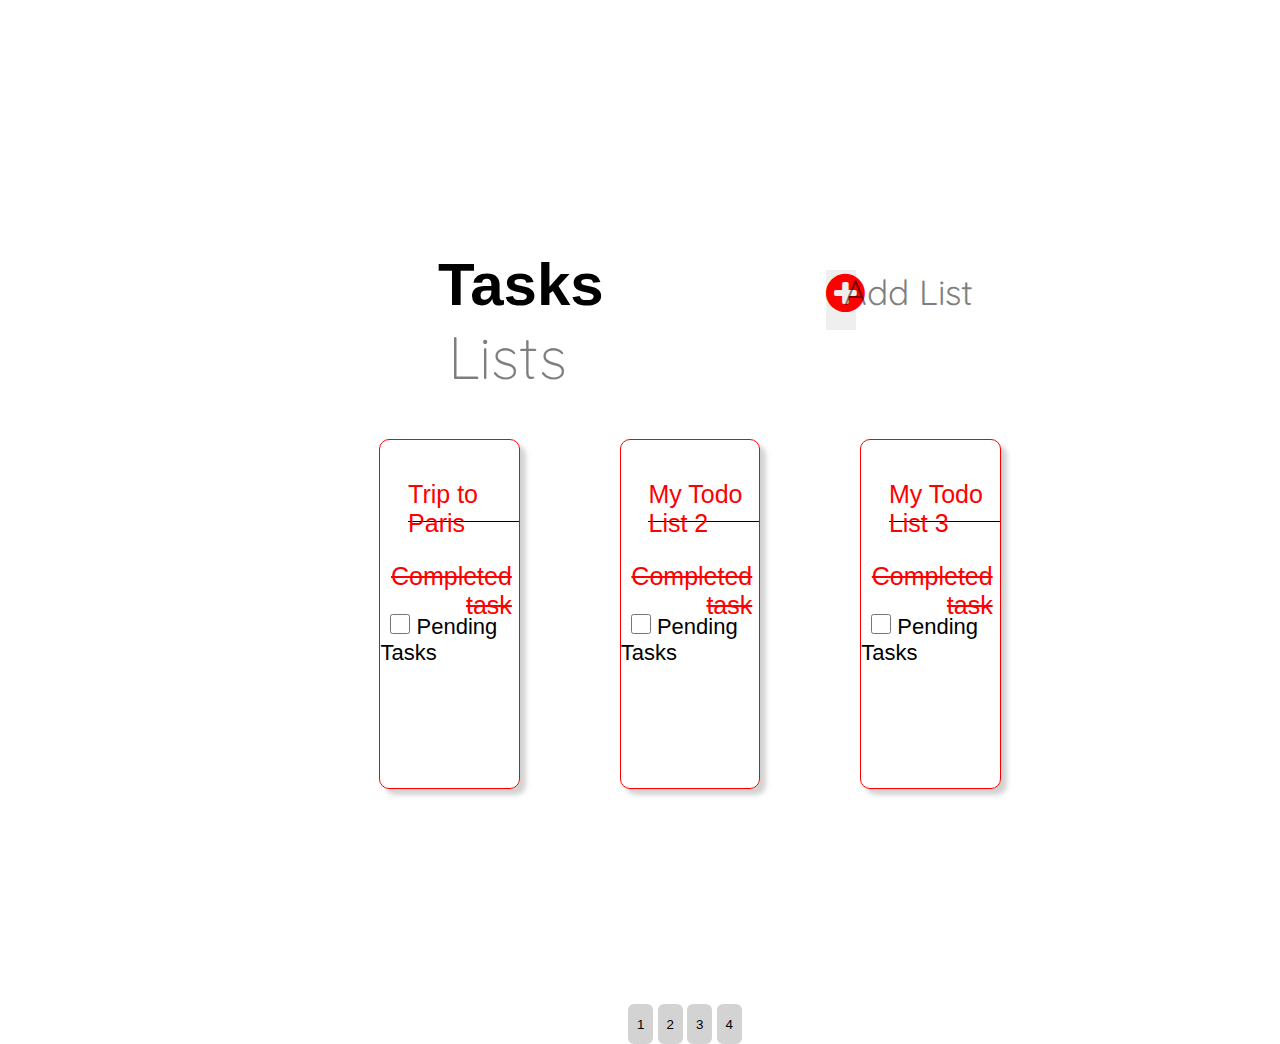
<file: index.html>
<!DOCTYPE html>

<html lang="en">
<head>
	<meta charset="utf-8">
	<meta name="viewport" content="width=device-width, initial-scale=1">
	<meta name="viewport" content="width=device-width, initial-scale1.0">
	<link rel="stylesheet" type="text/css" href="tmob.css">
	<link rel="stylesheet" href="https://cdnjs.cloudflare.com/ajax/libs/font-awesome/4.7.0/css/font-awesome.min.css">

	<link rel="preconnect" href="https://fonts.googleapis.com">
<link rel="preconnect" href="https://fonts.gstatic.com" crossorigin>
<link href="https://fonts.googleapis.com/css2?family=Quicksand:wght@300&display=swap" rel="stylesheet">


	<title>TodoList</title>
</head>
<body>
	<div class="blur">
	<div class="upper-container">

		<div class="upper-container1">
			<span id="tasks">Tasks</span>
			<span id="lists">Lists</span>
		</div>

		<div class="upper-container2">



			<a href="/Users/prabhathnagula/Downloads/html/todomob2.html"><button class="faf"><div class="arow"><i class="fa fa-plus-circle" style="font-size:45px;color:red"></i></div>
			</button>
</a>



			<div id="addlists">Add List</div>
		</div>
</div>

<div class="maincard">

<div class="card1">
	<div class="div1"><p >Trip to Paris</p></div>
	<div class="div2"><p>Completed task</p></div>
	<div class="div3"><form>
		<input type="checkbox" name="todo" id="check">
		<label for="todo">Pending Tasks</label>
	</form></div>
</div>

<div class="card2">
	<div class="div1"><p>My Todo List 2</p></div>
	<div class="div2"><p>Completed task</p></div>
	<div class="div3"><form>
		<input type="checkbox" name="todo" id="check">
		<label for="todo">Pending Tasks</label>
	</form></div>
</div>

<div class="card3">
	<div class="div1"><p>My Todo List 3</p></div>
	<div class="div2"><p>Completed task</p></div>
	<div class="div3"><form>
		<input type="checkbox" name="todo" id="check">
		<label for="todo">Pending Tasks</label>
	</form></div>
</div>

<div class="card4">
	<div class="div1"><p>My Todo List 4</p></div>
</div>
<div class="card5">
	<div class="div1"><p>My Todo List 5</p></div>
</div>
</div>

<div class="but">

	<a href="/Users/prabhathnagula/Downloads/html/todomob.html"> <button class="hov">1</button></a>
     <a href="/Users/prabhathnagula/Downloads/html/todomob1.html"> <button class="hov">2</button></a>

        <a href="/Users/prabhathnagula/Downloads/html/todomob2.html"> <button class="hov">3</button></a>
       <a href="/Users/prabhathnagula/Downloads/html/todomob3.html"> <button class="hov">4</button></a>

</div>
</div>

</body>
</html>
</file>
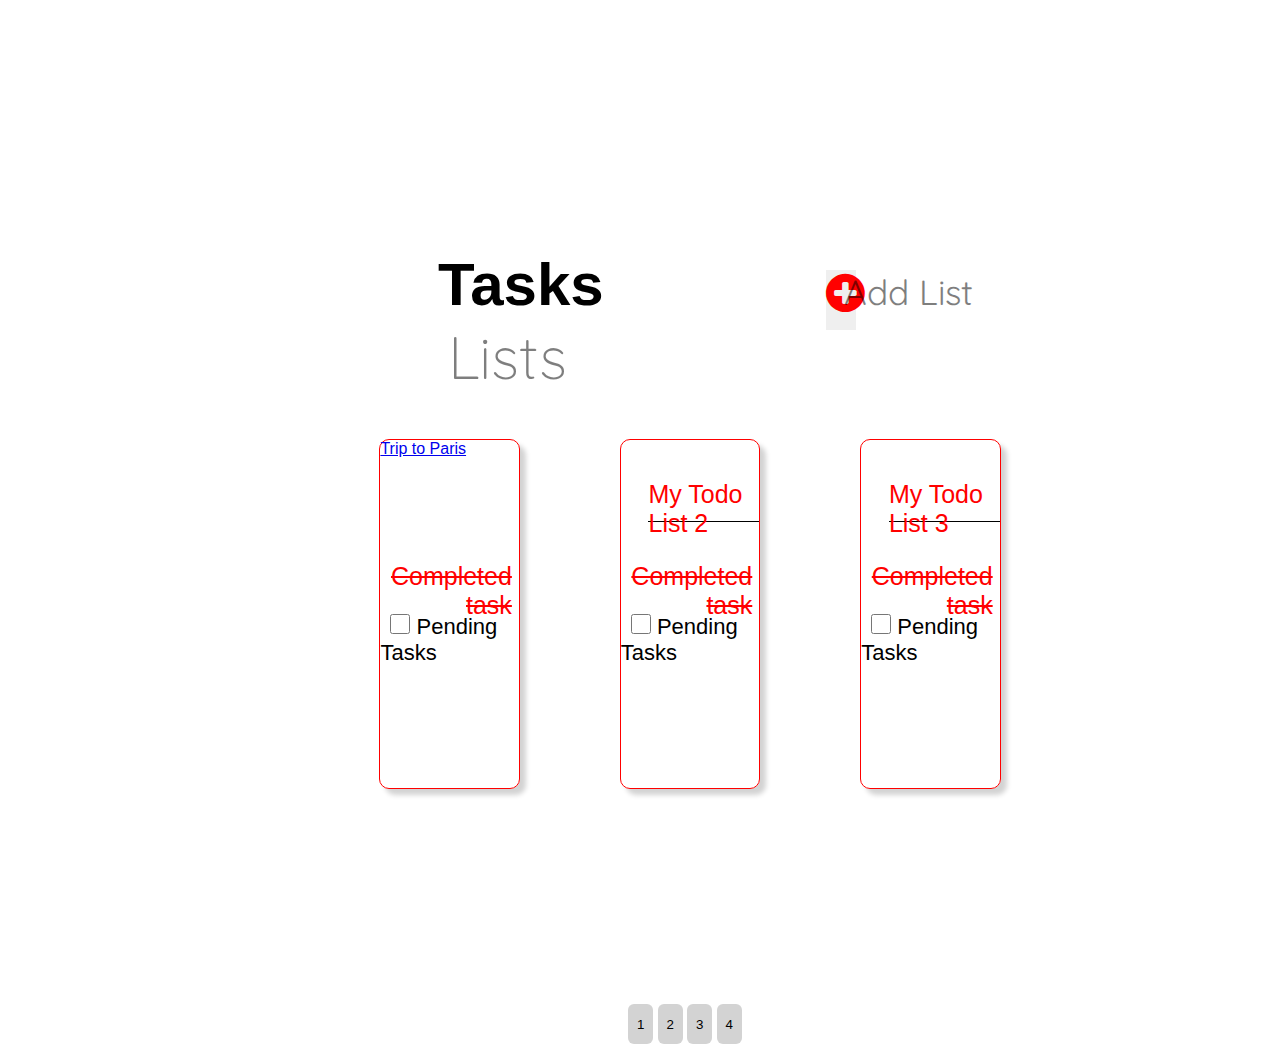
<file: todomob.html>
<!DOCTYPE html>

<html lang="en">
<head>
	<meta charset="utf-8">
	<meta name="viewport" content="width=device-width, initial-scale=1">
	<meta name="viewport" content="width=device-width, initial-scale1.0">
	<link rel="stylesheet" type="text/css" href="tmob.css">
	<link rel="stylesheet" href="https://cdnjs.cloudflare.com/ajax/libs/font-awesome/4.7.0/css/font-awesome.min.css">

	<link rel="preconnect" href="https://fonts.googleapis.com">
<link rel="preconnect" href="https://fonts.gstatic.com" crossorigin>
<link href="https://fonts.googleapis.com/css2?family=Quicksand:wght@300&display=swap" rel="stylesheet">


	<title>TodoList</title>
</head>
<body>
	<div class="blur">
	<div class="upper-container">

		<div class="upper-container1">
			<span id="tasks">Tasks</span>
			<span id="lists">Lists</span>
		</div>

		<div class="upper-container2">



			<a href="todomob2.html"><button class="faf"><div class="arow"><i class="fa fa-plus-circle" style="font-size:45px;color:red"></i></div>
			</button>
</a>



			<div id="addlists">Add List</div>
		</div>
</div>

<div class="maincard">

<a href="todomob1.html"><div class="card1">
	<a href="todomob1.html"><div class="divp"><p >Trip to Paris</p></div></a>
	<div class="div2"><p>Completed task</p></div>
	<div class="div3"><form>
		<input type="checkbox" name="todo" id="check">
		<label for="todo">Pending Tasks</label>
	</form></div>
	</div></a>

<div class="card2">
	<div class="div1"><p>My Todo List 2</p></div>
	<div class="div2"><p>Completed task</p></div>
	<div class="div3"><form>
		<input type="checkbox" name="todo" id="check">
		<label for="todo">Pending Tasks</label>
	</form></div>
</div>

<div class="card3">
	<div class="div1"><p>My Todo List 3</p></div>
	<div class="div2"><p>Completed task</p></div>
	<div class="div3"><form>
		<input type="checkbox" name="todo" id="check">
		<label for="todo">Pending Tasks</label>
	</form></div>
</div>

<div class="card4">
	<div class="div1"><p>My Todo List 4</p></div>
</div>
<div class="card5">
	<div class="div1"><p>My Todo List 5</p></div>
</div>
</div>

<div class="but">


	<a href="todomob.html"> <button class="hov">1</button></a>
        <a href="todomob1.html"> <button class="hov">2</button></a>
        <a href="todomob2.html"> <button class="hov">3</button></a>
        <a href="todomob3.html"> <button class="hov">4</button></a>
</div>
</div>

</body>
</html>
</file>
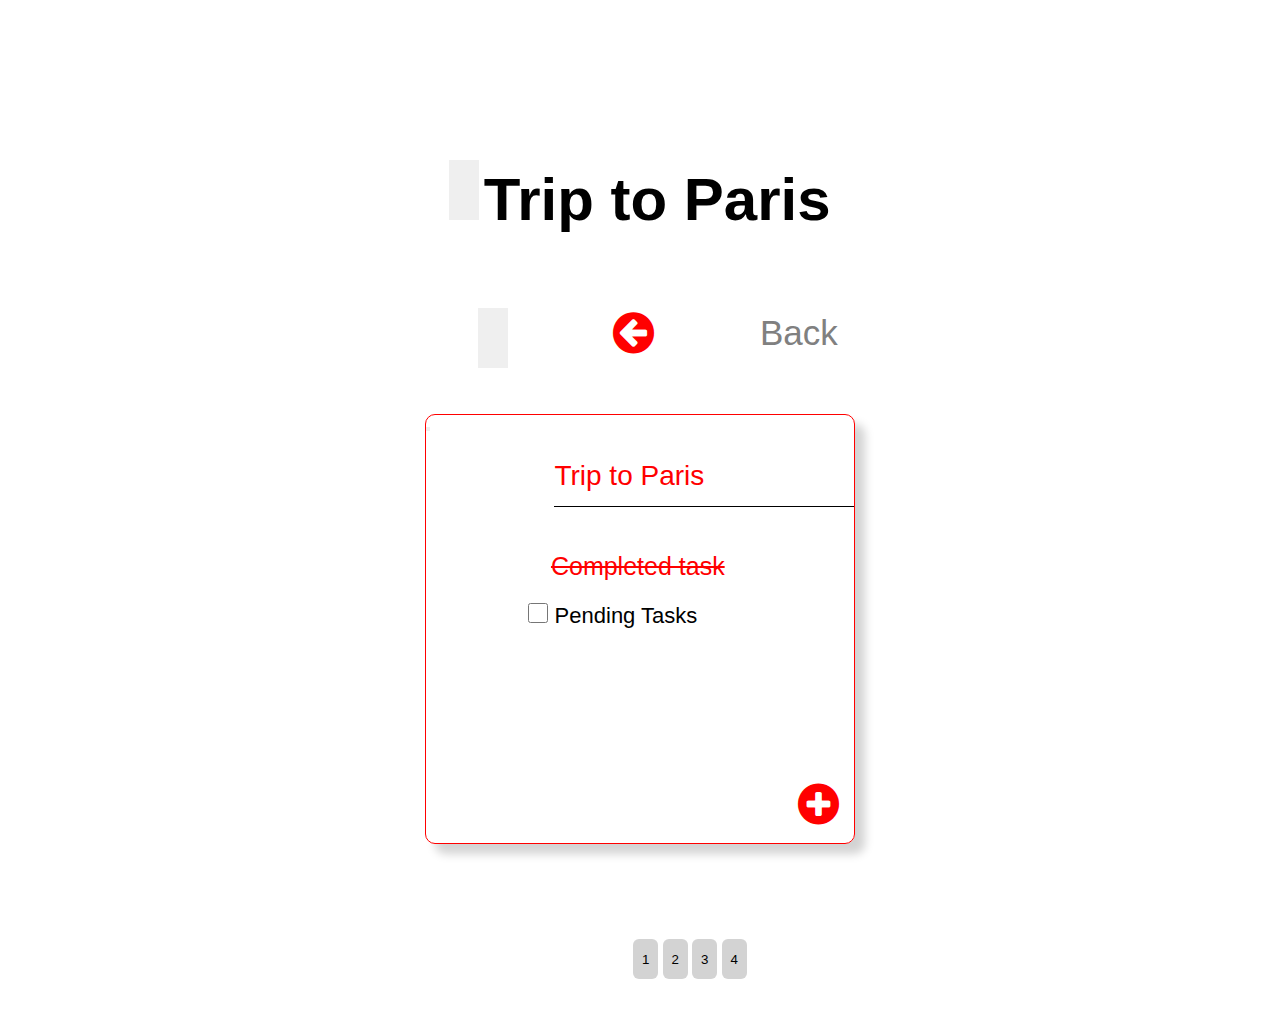
<file: todomob1.html>
<!DOCTYPE html>
<html>
<head>
	<meta charset="utf-8">
	<meta name="viewport" content="width=device-width, initial-scale=1">
	
	<link rel="stylesheet" type="text/css" href="tmob1.css">

	<link rel="stylesheet" href="https://cdnjs.cloudflare.com/ajax/libs/font-awesome/4.7.0/css/font-awesome.min.css">

<link rel="stylesheet" href="https://cdnjs.cloudflare.com/ajax/libs/font-awesome/4.7.0/css/font-awesome.min.css">


	<title>TodoList</title>
</head>
<body>

	<div class="upper-container">
		<div class="upper-container1">


		<a href="todomob.html"><button class="faf"><div class="arow1"><i class="fa fa-arrow-circle-left" style="font-size:48px;color:red"></i></div></button></a>

		<span class="trip">Trip to Paris</span></div>

		<div class="upper-container2">
		<div class="back">Back</div>

		<a href="todomob.html"><button class="faf"><div class="arow"><i class="fa fa-arrow-circle-left" style="font-size:48px;color:red"></i></div>
		</button>
	</a>


</div>



	<div class="maincard">
	
<div class="card">
	<div class="div1"><p >Trip to Paris</p></div>
	<div class="div2"><p>Completed task</p></div>
	<div class="div3"><form>
		<input type="checkbox" name="todo" id="check">
		<label for="todo">Pending Tasks</label>
	</form></div>



<a href="todomob3.html"><button>	<span class="plus"><i class="fa fa-plus-circle" style="font-size:48px;color:red"></i>
<br></span>

</button>
</a>



</div>
</div>
<div class="but">


	<a href="todomob.html"> <button class="hov">1</button></a>
        <a href="todomob1.html"> <button class="hov">2</button></a>
        <a href="todomob2.html"> <button class="hov">3</button></a>
        <a href="todomob3.html"> <button class="hov">4</button></a>
</div>

</body>
</html>
</file>
<file: tmob.css>
*{
	margin: 0;
	padding: 0;
	box-sizing: border-box;
    font-family:  Arial, Helvetica, sans-serif;;

}

.upper-container{
	width: 55%;
	height: 10%;
	margin: 50px auto ;
	position: relative;
align-content: center;
background-color: rd;
margin-bottom: 20px;


}
.upper-container1{
	width: 45% ;
	height: 100%;
	padding-top: 200px;
	padding-left: 150px;
	background-color: geen;

	

}

#tasks{
	font-weight: 900;
	font-size: 60px;


}

#lists{
	font-size: 60px;
	margin-left:10px ;
	opacity: 50%;
	font-weight: lighter;
	font-family: 'Quicksand', sans-serif;
}


.upper-container2{
	width: 30% ;
	height: 100%;
	padding-top: 220px;
	padding-right: 0px;
	padding-left: 45px;
	position: absolute;
	top: 0px;
	right: 0px;
	background-color: yllow;
	


}


#addlists{
	position: absolute;
	width: 70%;
	height: 100%;
	opacity: 50%;
	font-size: 35px;
    padding-top: 220px;
	padding-right: 0px;
	padding-left: 0px;
	top: 0;
	right: 0;
	font-family: 'Quicksand', sans-serif;

}

.card1{
	width: 13%;
	margin: auto;
	margin-right: 100px;
border: 1px solid red;
	border-radius: 10px;
	height: 350px;
	padding-bottom: 80px;
	box-shadow:6px 6px 5px lightgray;
	background-color: yello;
	position: relative;
}

.card2{
	width: 13%;
	margin: auto;
	margin-right: 100px;
	border: 1px solid red;
	border-radius: 10px;
	height: 350px;
	padding-bottom: 80px;
	box-shadow:6px 6px 5px lightgray;
	background-color: yello;
	position: relative;
}

.card3{
	width: 13%;
	margin: auto;
	margin-right: 100px;
border: 1px solid  red;
	border-radius: 10px;
	height: 350px;
	padding-bottom: 80px;
	box-shadow: 6px 6px 5px lightgray;
	background-color: yello;
	position: relative;
}

.card4{
	width: 13%;
	margin: auto;
	margin-right: 100px;
border: 1px solid red;
	border-radius: 10px;
	height: 350px;
	padding-bottom: 80px;
	box-shadow: 6px 6px 5px  lightgray;
	background-color: yello;
	position: relative;

}



.card5{
	width: 13%;
	margin: auto;
	margin-right: 100px;
border: 1px solid red;
	border-radius: 10px;
	height: 350px;
	padding-bottom: 80px;
	box-shadow: 6px 6px 5px  lightgray;
	background-color: yello;
	position: relative;
}




.maincard{
	display: flex;
	justify-content: space-evenly;
	flex-wrap: wrap;
	flex-direction: column;
	height: 400px;
	align-content: center;
    padding-top: 0px;
	padding-left: 200px;
	background-color: bue;

}

.div1{
	position: absolute;
	top: 40px;
	right: 0px;
	text-align: left;
	font-size: 25px;
	width: 80%;
	height: 12%;
	color: red;
	font-weight: 100;
	border-bottom: 1px solid black;

}
.div2{
	position: absolute;
	width: 95%;
	height: 15%;
	top: 35%;
	font-size: 25px;
	text-align: right;
	text-decoration: line-through;
	color: red;
	font-weight:500 ;
}
.div3{
	position: absolute;
	width:85% ;
	height: 15px;
	top: 50%;
	font-size: 22px;
	text-align: left;
}
#check{
	width: 20px;
	height: 20px;
	margin-left: 10px;
}
.hov{
	position: relative;
	height: 40px;
	width: 25px;
	background-color: lightgray;
	border-radius: 6px;
	border: 0px;
	cursor: pointer;
}


.but{
	position: relative;
	padding-top: 190px;
	padding-left: 90px;
	text-align: center;
}

.hov:hover{
	background-color: silver;


}
.faf{
	height: 60px;
	width: 30px;
	border: none;
	cursor: pointer;



}
.arow{

	cursor: pointer;
	margin-bottom: 38px;
}


@media(max-width: 600px)
{
	.upper-container
	{
		width: 100%;
		background-color: yelow;
		margin-right: 30px;

	}
	#addlists{
		display: none;
	}
	.arow{
			position: absolute;
			right: 35px;
			top: 15px;
		
			
	}
	.upper-container1{
		padding-top: 0px;
		width: 90%;
	    padding-left: 15px;
		

	}
	.upper-container2{
		height: 50px;
		padding: 10px;
	}
	.div2{
		display: none;
	}
	.div3{
		display: none;
	}
    .div1{
    	color: gray;
    	border: none;
    	top :28px;
    	left: 20px;
    }

   .maincard{
   	padding-left: 15px;
   	padding-top: 100px;
 margin-top: 85px;
 flex-direction: row;


   }
    .card1{
    	height: 18%;
    	width: 100%;
    	margin-right: 40px;
    	margin-bottom: 30px;
    	border: 1px solid rgba(255, 99, 71, 0.3);

    }
      .card2{
    	height: 18%;
    	width: 100%;
      	margin-bottom: 25px;
    
    	margin-right: 40px;
    	border: 1px solid rgba(255, 99, 71, 0.3);

    }

  .card3{
    	height: 18%;
    	width: 100%;
    	    	margin-bottom: 30px;
    	margin-right: 40px;
    	border: 1px solid rgba(255, 99, 71, 0.3);

    }
 .card4{
    	height: 18%;
    	width: 100%;
    	    	margin-bottom: 30px;
    	margin-right: 40px;
    	border: 1px solid rgba(255, 99, 71, 0.3);

    }
     .card5{
    	height: 18%;
    	width: 100%;
    	    	margin-bottom: 30px;
    	margin-right: 40px;
    	border: 1px solid rgba(255, 99, 71, 0.3);

    }
    #tasks{
    	font-size: 55px;
    }
    #lists{
    	font-size: 55px;
    }
.but{
	padding-left: 0px;
	padding-right: 0px;
	
}
	.faf{
		background-color:none;
		height:0px;
		width:0px;
}
}

@media(min-width: 1000px)
{
	.card4{
		display: none;

	}
	.card5{
		display: none;
		
	}
	
}
</file>
<file: tmob1.css>
*{
	margin: 0;
	padding: 0;
	box-sizing: border-box;
    font-family:  Arial, Helvetica, sans-serif;;

}

.upper-container{
	position:relative;
	width: 50%;
	height: 50%;
	margin: 50px auto ;
	margin-top: 160px;
	position: relative;
align-content: center;

}
.upper-container1{
	height: 30%;
	width: 100%;
	text-align: center;
}
.upper-container2{
	height: 10%;
	width: 54%;
   text-align: center;
   position: absolute;
   padding-top: 25px;
   top: 15%;
   background-color: rd;

}


.line{
	position: absolute;
margin-top: 70px;
background-color: re;
color: whi;
height: 30%;
width: 85%;
padding-top: 90px;

}
.trip{
	text-align: center;
	font-size: 60px;
	font-weight: bolder;

}
.back{
	position: absolute;
	margin-left: 440px;
	margin-top: 5px;
	text-align: center;
	font-size: 35px;
	color: gray;

}
.maincard{
	display: flex;
	justify-content: space-evenly;
	flex-wrap: wrap;
	flex-direction: column;
	height: 400px;
	align-content: center;
    padding-top: 180px;
	padding-left: 200px;
	background-color: bue;
	height: 80%;

}
.card{
	width: 430px;
	margin: auto;
	margin-right: 200px;
	margin-top: 0px;
	border: 1px solid red;
	border-radius: 10px;
	height: 430px;
	padding-bottom: 80px;
	box-shadow: 10px 10px 10px lightgray;
	background-color: yello;
	position: relative;
}
.div1{
	position: absolute;
	top: 45px;
	right: 0px;
	text-align: left;
	font-size: 28px;
	width: 70%;
	height: 11%;
	color: red;
	font-weight: 100;
	border-bottom: 1px solid black;

}
.div2{
	position: absolute;
	width: 95%;
	height: 15%;
	top: 32%;
	font-size: 25px;
	text-align: center;
	text-decoration: line-through;
	color: red;
	font-weight:500 ;
	padding-left: 17px;
}
.div3{
	position: absolute;
	width:85% ;
	height: 15px;
	top: 44%;
	font-size: 22px;
	text-align: center;
}
#check{
	width: 20px;
	height: 20px;
	margin-left: 10px;

}
.plus{
	position: absolute;
	bottom: 0px;
	right: 0px;
	margin: 15px;
	cursor: pointer;
}
.arow{
	position: relative;
	padding-left: 135px;
	margin-bottom: 40px;
	height: 30%;
	cursor: pointer;

}
.hov{
	position: relative;
	height: 40px;
	width: 25px;
	background-color: lightgray;
	border-radius: 6px;
	border: 0px;
	cursor: pointer;
}
.faf{
	height: 60px;
	width: 30px;
	border: none;


}
.faf:hover{
	background-color: white;
}

.but{
	position: relative;
	padding-top: 95px;
	padding-left: 100px;
	text-align: center;
}

.hov:hover{
	background-color: siver;

}


@media(max-width: 600px)
{

	.but{
	
	padding-top: 150px;
	padding-left: 0px;
	text-align: center;
}
	.upper-container{
		width: 100%;
		margin-top: 60px;



	}
	.upper-container1{
		width: 100%;
		background-color: yelow;
		text-align: left;
		
	}
	.back{
		display: none;
	}
	.trip{
		font-size: 40px;
		padding-left: 0px;
	
		background-color: orage;
	}
	.div1
	{
		font-size: 30px;
	}

	.arow1{

		padding-left: 0px;
	    padding-right: 10px;
	    padding-top:5px ;
	    padding-bottom: ;
        margin: 0px;
		background-color: ble;
		height: 100%;
		width: 60px;
		cursor: pointer;

	}

	.faf{
		padding-left: 20px;
		padding-right: 70px;
		

		background-color: gren;
		height: 40px;
		width: 40px;
		border: none;
		
			}



	.maincard{

	height: 400px;
	align-content: center;
    padding-top: 68px;
	padding-left: 200px;

	height: 80%;

}
.card{
	width: 300px;
	
	margin-right: 200px;
	margin-top: 0px;
	border: 1px solid red;
	border-radius: 10px;
	height: 460px;
	padding-bottom: 80px;

}
.arow{
	display: none;
}
.faf{
	width: 0px;
	height: 0px;
}

}
@media(min-width: 1000px)
{
.arow1{
	display: none;
}
}
</file>
